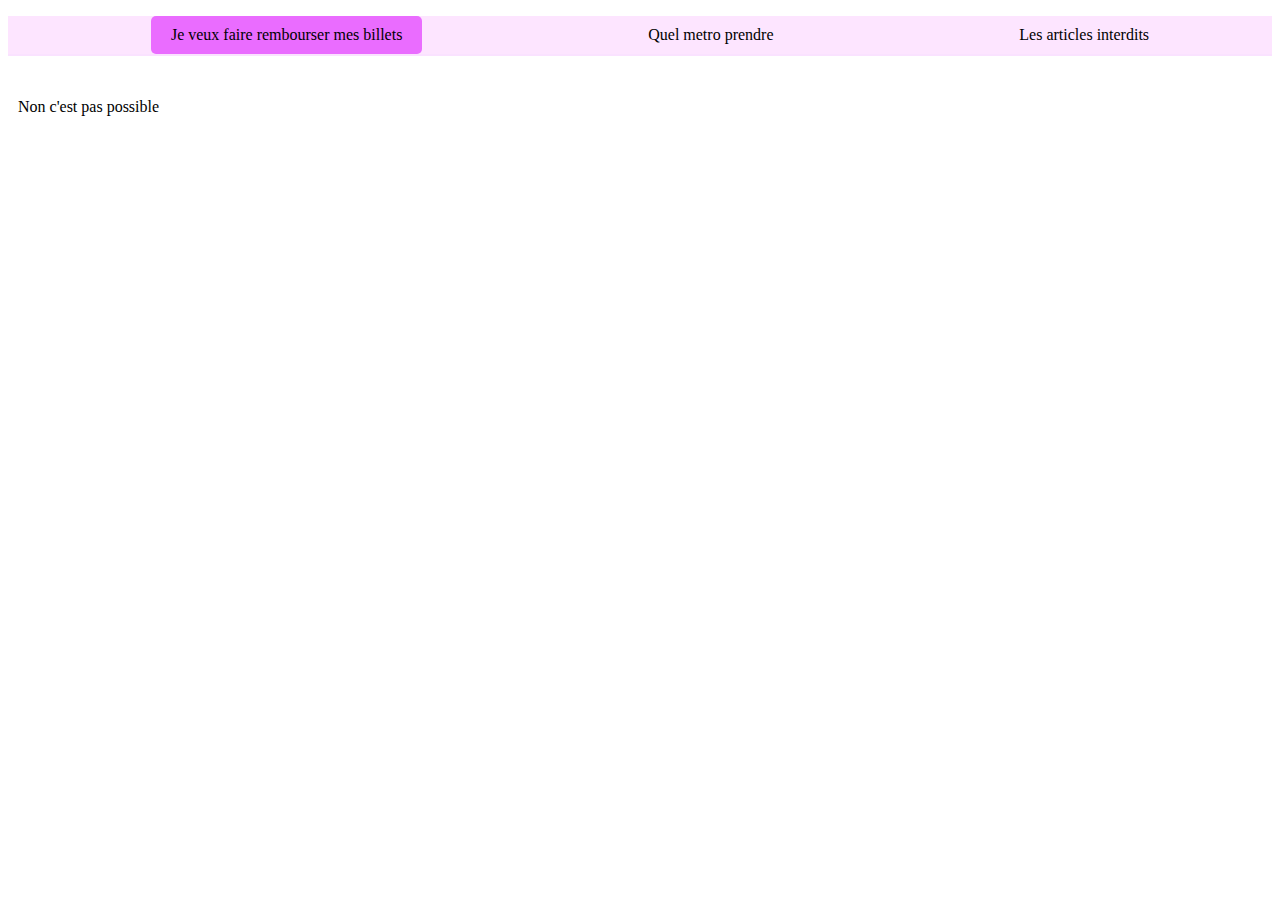
<file: tabs/index.html>
<!DOCTYPE html>
<html lang="en">
<head>
    <meta charset="UTF-8">
    <title>tabs</title>
    <link rel="stylesheet" href="style.css">
    <script src="index.js" defer></script>
</head>
<body>
    <div class="tabs">
        <ul class="tabs-nav">
            <li class="tab-contenue1 tab-active">Je veux faire rembourser mes billets</li>
            <li class="tab-contenue2">Quel metro prendre</li>
            <li class="tab-contenue3">Les articles interdits</li>
        </ul>
        <div class="content active">
            <p>Non c'est pas possible</p>
        </div>
        <div class="content">
            <p>La 14</p>
        </div>
        <div class="content">
            <p>Les armes, couteau et bouteille d'eau</p>
        </div>
    </div>
    

</body>
</html>
</file>
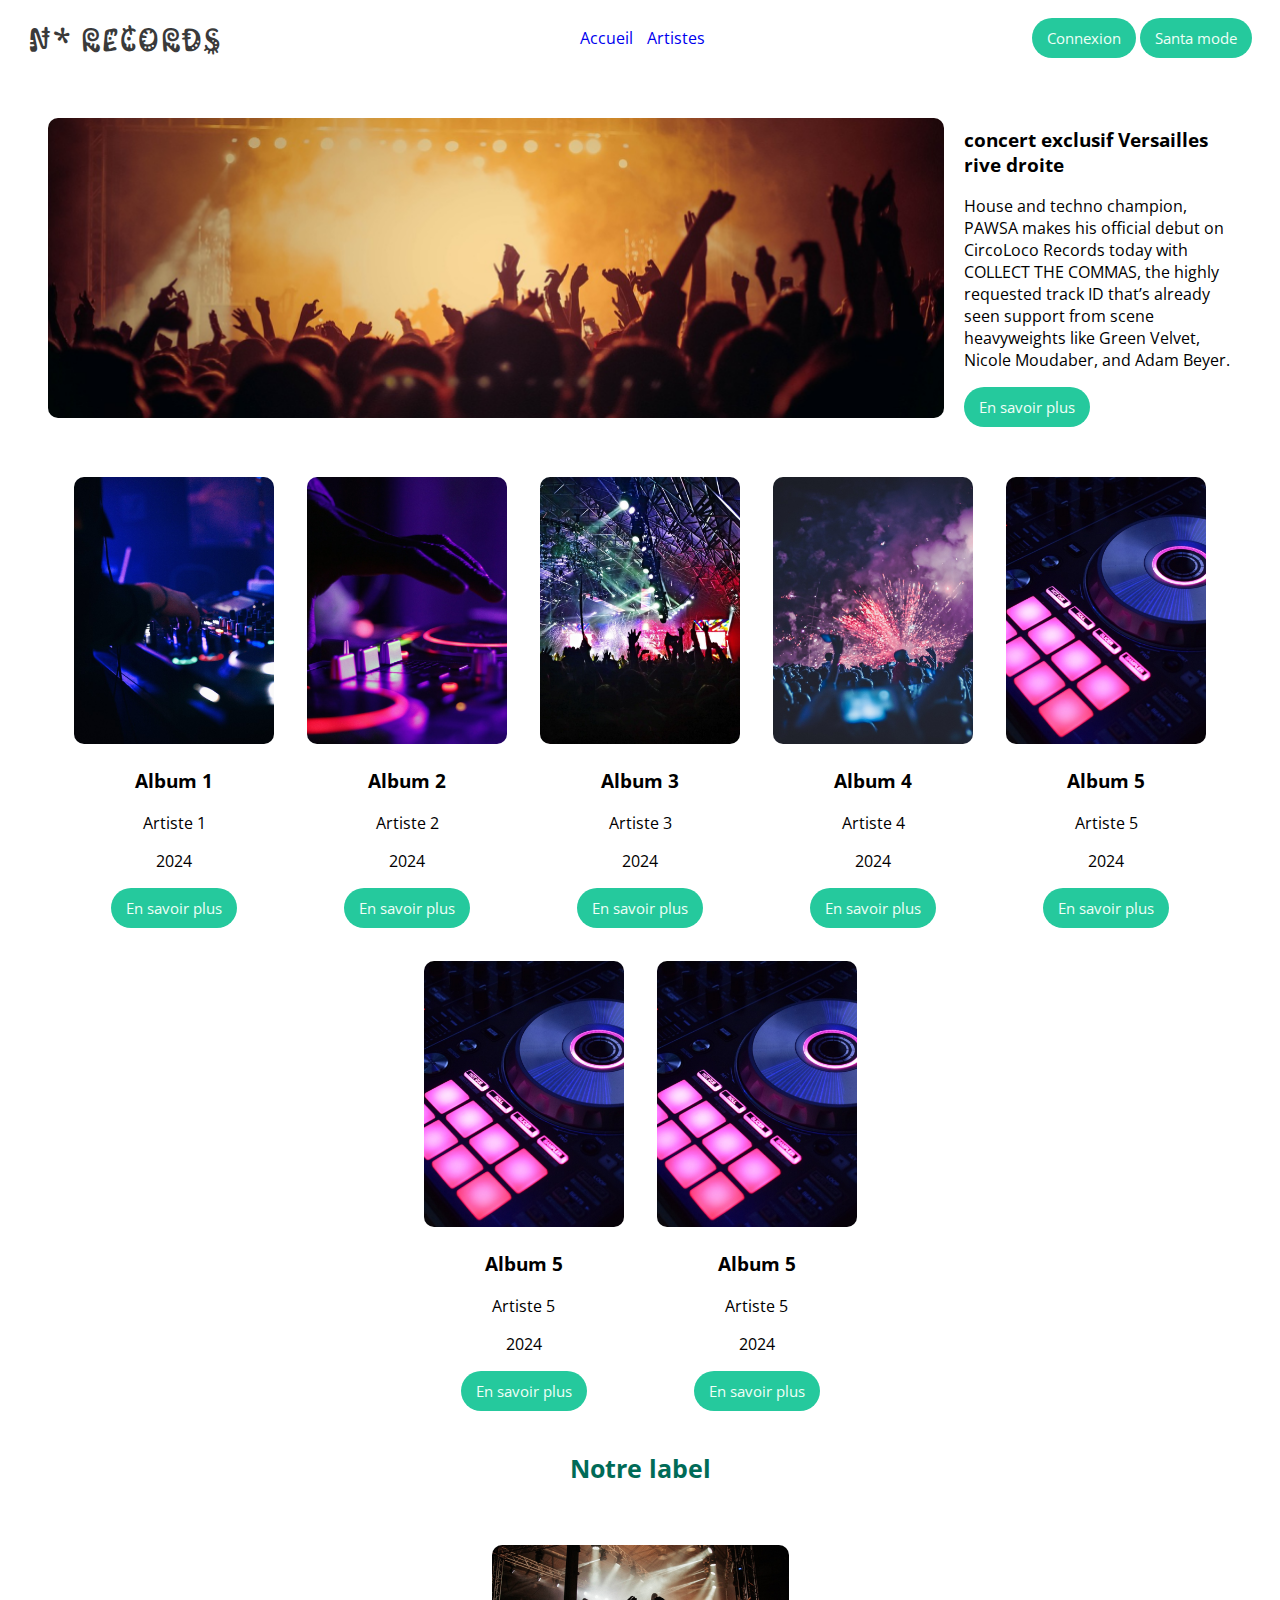
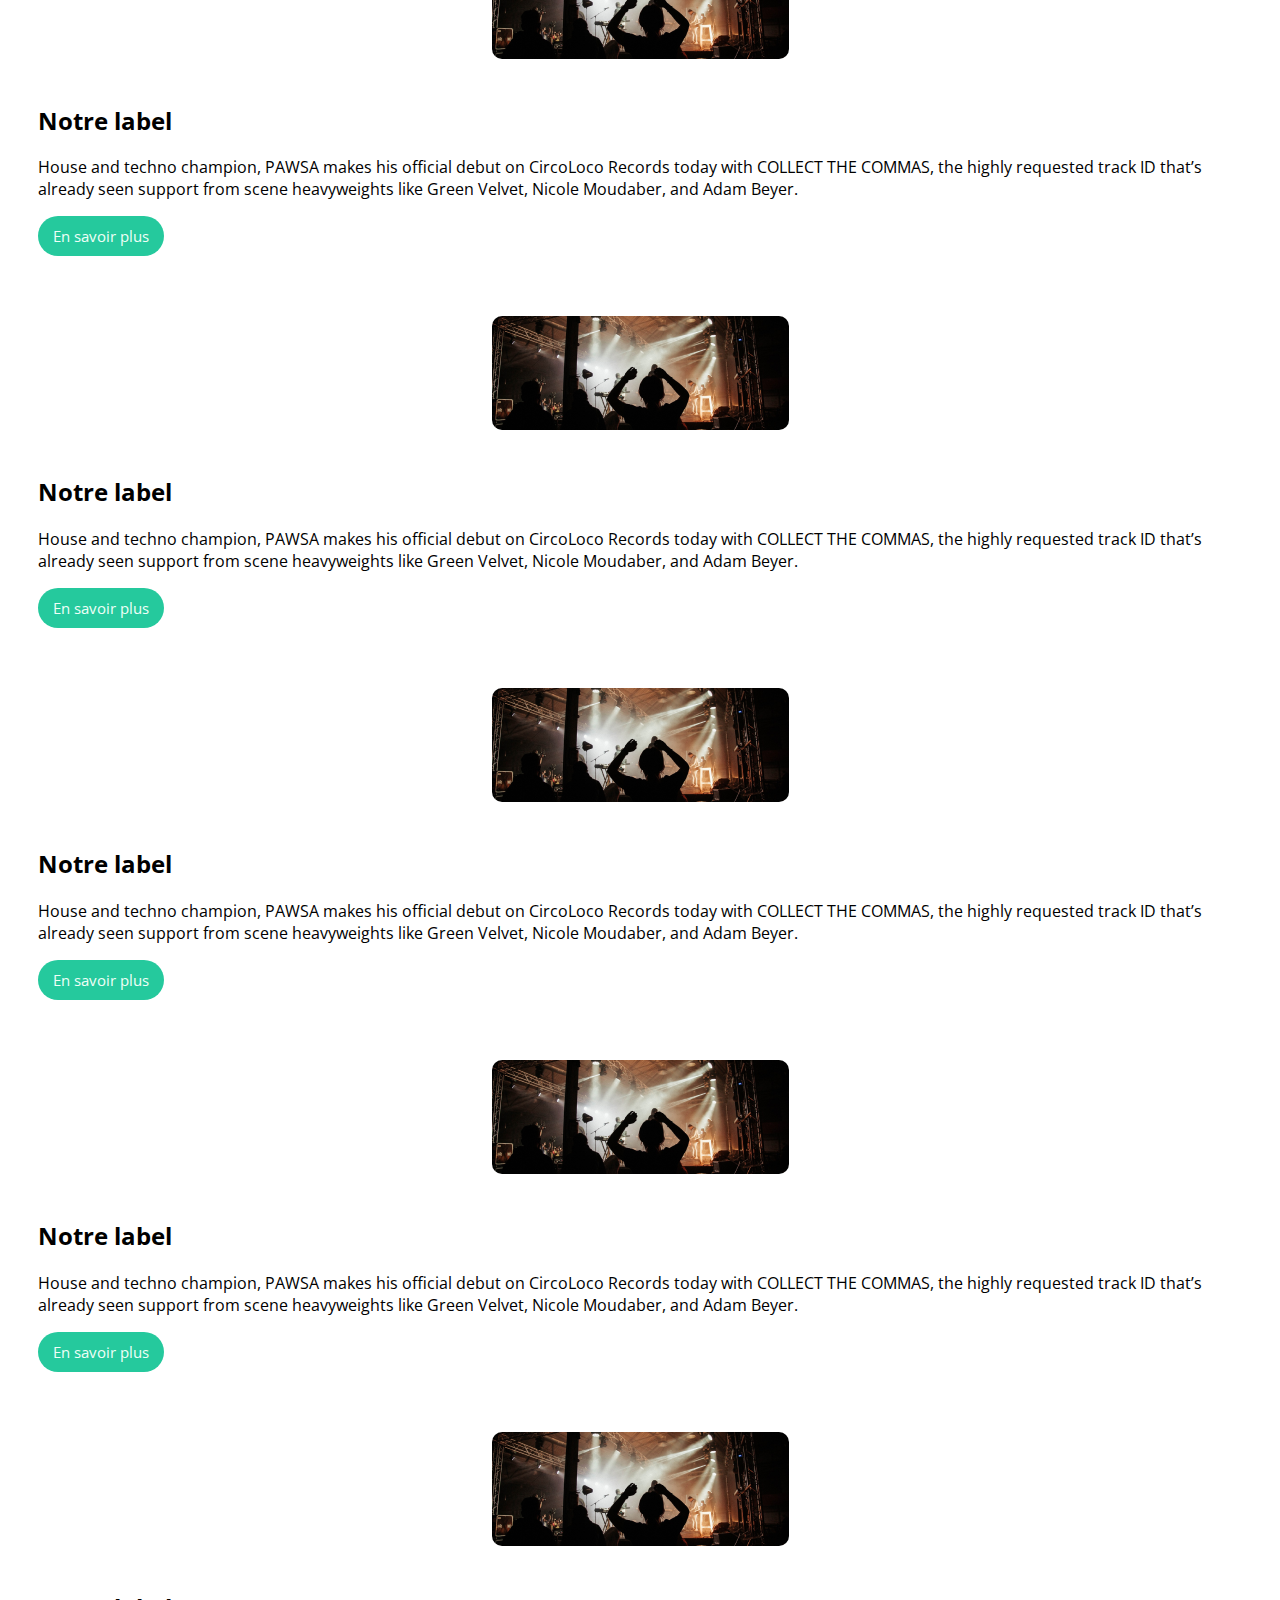
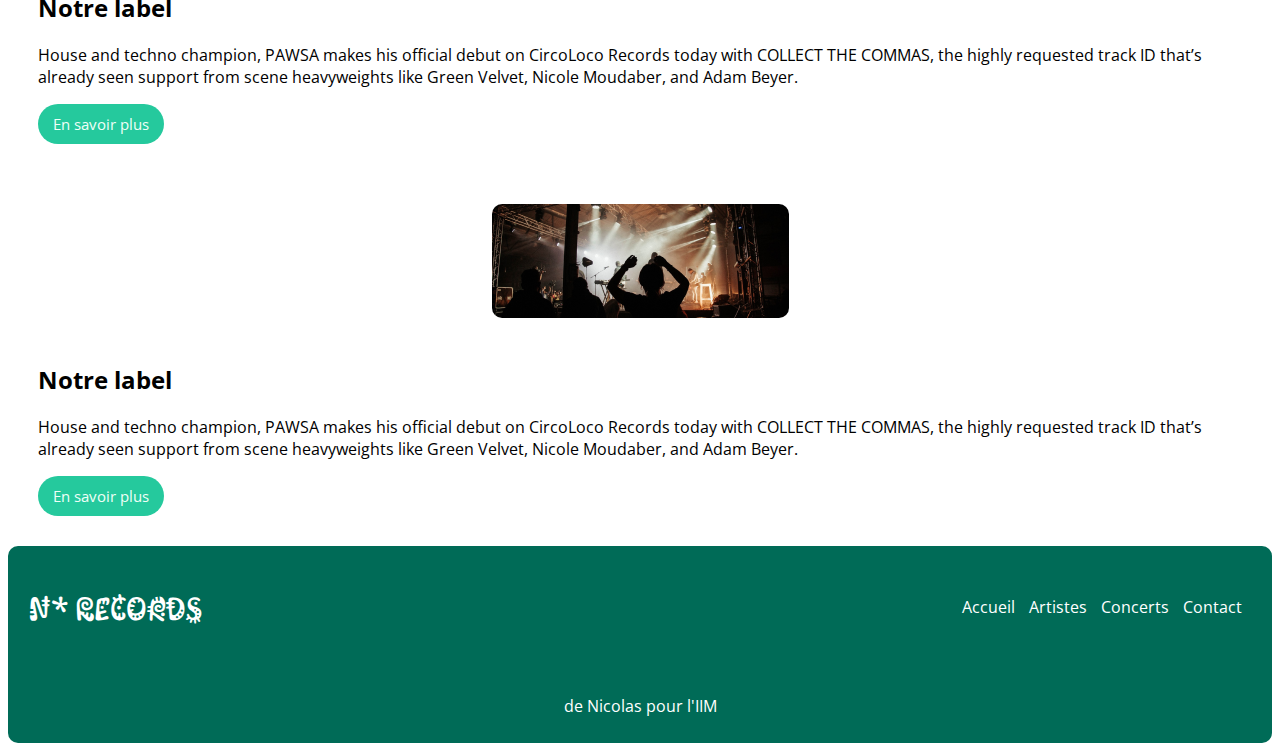
<file: dark mode/homepageV2.html>
<!DOCTYPE html>
<html lang="fr">
<head>
    <meta charset="UTF-8">
    <title>N* Records</title>
    <link href="css/homepage-v2.css" rel="stylesheet">
    <link rel="preconnect" href="https://fonts.googleapis.com">
    <link rel="preconnect" href="https://fonts.gstatic.com" crossorigin>
    <link href="https://fonts.googleapis.com/css2?family=Kablammo&display=swap" rel="stylesheet">
    <link href="https://fonts.googleapis.com/css2?family=Open+Sans:ital,wght@0,300..800;1,300..800&display=swap" rel="stylesheet">
    <meta name="viewport" content="width=device-width, initial-scale=1.0">
    <script src="JS/main.js" defer></script>
</head>
<body>

<div class="header-site">
    <header class="header-balise">
        <div class="header-menu">
            <div class="logo-head">
                <h1>N* Records</h1>
            </div>
            <div class="nav-menu">
                <nav>
                    <ul>
                        <li><a href="homepageV2.html">Accueil</a></li>
                        <li><a href="page-info.html">Artistes</a></li>

                    </ul>
                </nav>
            </div>
            <div class="login-button">
                <button>Connexion</button>
                <button id="button_santa"> Santa mode</button>

            </div>
        </div>
    </header>
</div>




<div class="banner-head">

    <section class="image-text-container">
        <img alt="Concert" class="img-banner" src="image/concert-copbanner.png">
        <div class="text-content">
            <h3 class="banner-head-title">concert exclusif Versailles rive droite</h3>
            <p class="banner-head-txt">House and techno champion, PAWSA makes his official debut on CircoLoco Records today with COLLECT THE COMMAS, the highly requested track ID that’s already seen support from scene heavyweights like Green Velvet, Nicole Moudaber, and Adam Beyer.</p>
            <button class="banner-head-btn">En savoir plus</button>
        </div>
    </section>
</div>




<div class="card">
    <div class="card-1">
        <div class="card-1-img">
            <img src="image/img1.png">
        </div>

        <div class="cart1-info">
            <h3>Album 1</h3>
            <p>Artiste 1</p>
            <p>2024</p>
            <button class="card-btn">En savoir plus</button>
        </div>
    </div>
    <div class="card-2">
        <div class="card-2-img">
            <img src="image/img2.png">
        </div>

        <div class="cart2-info">
            <h3>Album 2</h3>
            <p>Artiste 2</p>
            <p>2024</p>
            <button class="card-btn">En savoir plus</button>
        </div>
    </div>
    <div class="card-3">
        <div class="card-3-img">
            <img src="image/img3.png">
        </div>

        <div class="cart3-info">
            <h3>Album 3</h3>
            <p>Artiste 3</p>
            <p>2024</p>
            <button class="card-btn">En savoir plus</button>
        </div>
    </div>
    <div class="card-4">
        <div class="card-4-img">
            <img src="image/img4.png">
        </div>

        <div class="cart4-info">
            <h3>Album 4</h3>
            <p>Artiste 4</p>
            <p>2024</p>
            <button class="card-btn">En savoir plus</button>
        </div>
    </div>

    <div class="card-5">
        <div class="card-5-img">
            <img src="image/img5.png">
        </div>

        <div class="cart5-info">
            <h3>Album 5</h3>
            <p>Artiste 5</p>
            <p>2024</p>
            <button class="card-btn">En savoir plus</button>
        </div>
    </div>
    <div class="card-5">
        <div class="card-5-img">
            <img src="image/img5.png">
        </div>

        <div class="cart5-info">
            <h3>Album 5</h3>
            <p>Artiste 5</p>
            <p>2024</p>
            <button class="card-btn">En savoir plus</button>
        </div>
    </div>
    <div class="card-5">
        <div class="card-5-img">
            <img src="image/img5.png">
        </div>

        <div class="cart5-info">
            <h3>Album 5</h3>
            <p>Artiste 5</p>
            <p>2024</p>
            <button class="card-btn">En savoir plus</button>
        </div>
    </div>

</div>






<h2 class="info-1-titre-dessu">Notre label</h2>
<div class="info">
    <div class="info1-img">
        <img src="image/img-txt1.png"/>
    </div>
    <div class="info1-text">
        <h2>Notre label</h2>
        <p>House and techno champion, PAWSA makes his official debut on CircoLoco Records today with COLLECT THE COMMAS, the highly requested track ID that’s already seen support from scene heavyweights like Green Velvet, Nicole Moudaber, and Adam Beyer.</p>
        <button class="info1-btn">En savoir plus</button>
    </div>

</div>
<div class="info">
    <div class="info1-img">
        <img src="image/img-txt1.png"/>
    </div>
    <div class="info1-text">
        <h2>Notre label</h2>
        <p>House and techno champion, PAWSA makes his official debut on CircoLoco Records today with COLLECT THE COMMAS, the highly requested track ID that’s already seen support from scene heavyweights like Green Velvet, Nicole Moudaber, and Adam Beyer.</p>
        <button class="info1-btn">En savoir plus</button>
    </div>

</div>
<div class="info">
    <div class="info1-img">
        <img src="image/img-txt1.png"/>
    </div>
    <div class="info1-text">
        <h2>Notre label</h2>
        <p>House and techno champion, PAWSA makes his official debut on CircoLoco Records today with COLLECT THE COMMAS, the highly requested track ID that’s already seen support from scene heavyweights like Green Velvet, Nicole Moudaber, and Adam Beyer.</p>
        <button class="info1-btn">En savoir plus</button>
    </div>

</div>
<div class="info">
    <div class="info1-img">
        <img src="image/img-txt1.png"/>
    </div>
    <div class="info1-text">
        <h2>Notre label</h2>
        <p>House and techno champion, PAWSA makes his official debut on CircoLoco Records today with COLLECT THE COMMAS, the highly requested track ID that’s already seen support from scene heavyweights like Green Velvet, Nicole Moudaber, and Adam Beyer.</p>
        <button class="info1-btn">En savoir plus</button>
    </div>

</div>
<div class="info">
    <div class="info1-img">
        <img src="image/img-txt1.png"/>
    </div>
    <div class="info1-text">
        <h2>Notre label</h2>
        <p>House and techno champion, PAWSA makes his official debut on CircoLoco Records today with COLLECT THE COMMAS, the highly requested track ID that’s already seen support from scene heavyweights like Green Velvet, Nicole Moudaber, and Adam Beyer.</p>
        <button class="info1-btn">En savoir plus</button>
    </div>

</div>
<div class="info">
    <div class="info1-img">
        <img src="image/img-txt1.png"/>
    </div>
    <div class="info1-text">
        <h2>Notre label</h2>
        <p>House and techno champion, PAWSA makes his official debut on CircoLoco Records today with COLLECT THE COMMAS, the highly requested track ID that’s already seen support from scene heavyweights like Green Velvet, Nicole Moudaber, and Adam Beyer.</p>
        <button class="info1-btn">En savoir plus</button>
    </div>

</div>







<footer class="pied-de-page">
    <div class="footer-container">
        <div class="footer-logo">
            <h1>N* Records</h1>
        </div>
        <div class="footer-nav">
            <nav>
                <ul>
                    <li><a href="homepageV2.html">Accueil</a></li>
                    <li><a href="homepageV2.html">Artistes</a></li>
                    <li><a href="homepageV2.html">Concerts</a></li>
                    <li><a href="homepageV2.html">Contact</a></li>
                </ul>
            </nav>
        </div>

    </div>
    <div class="mention-legal">
        <p>de Nicolas pour l'IIM</p>
    </div>





</footer>


</body>
</html>
</file>
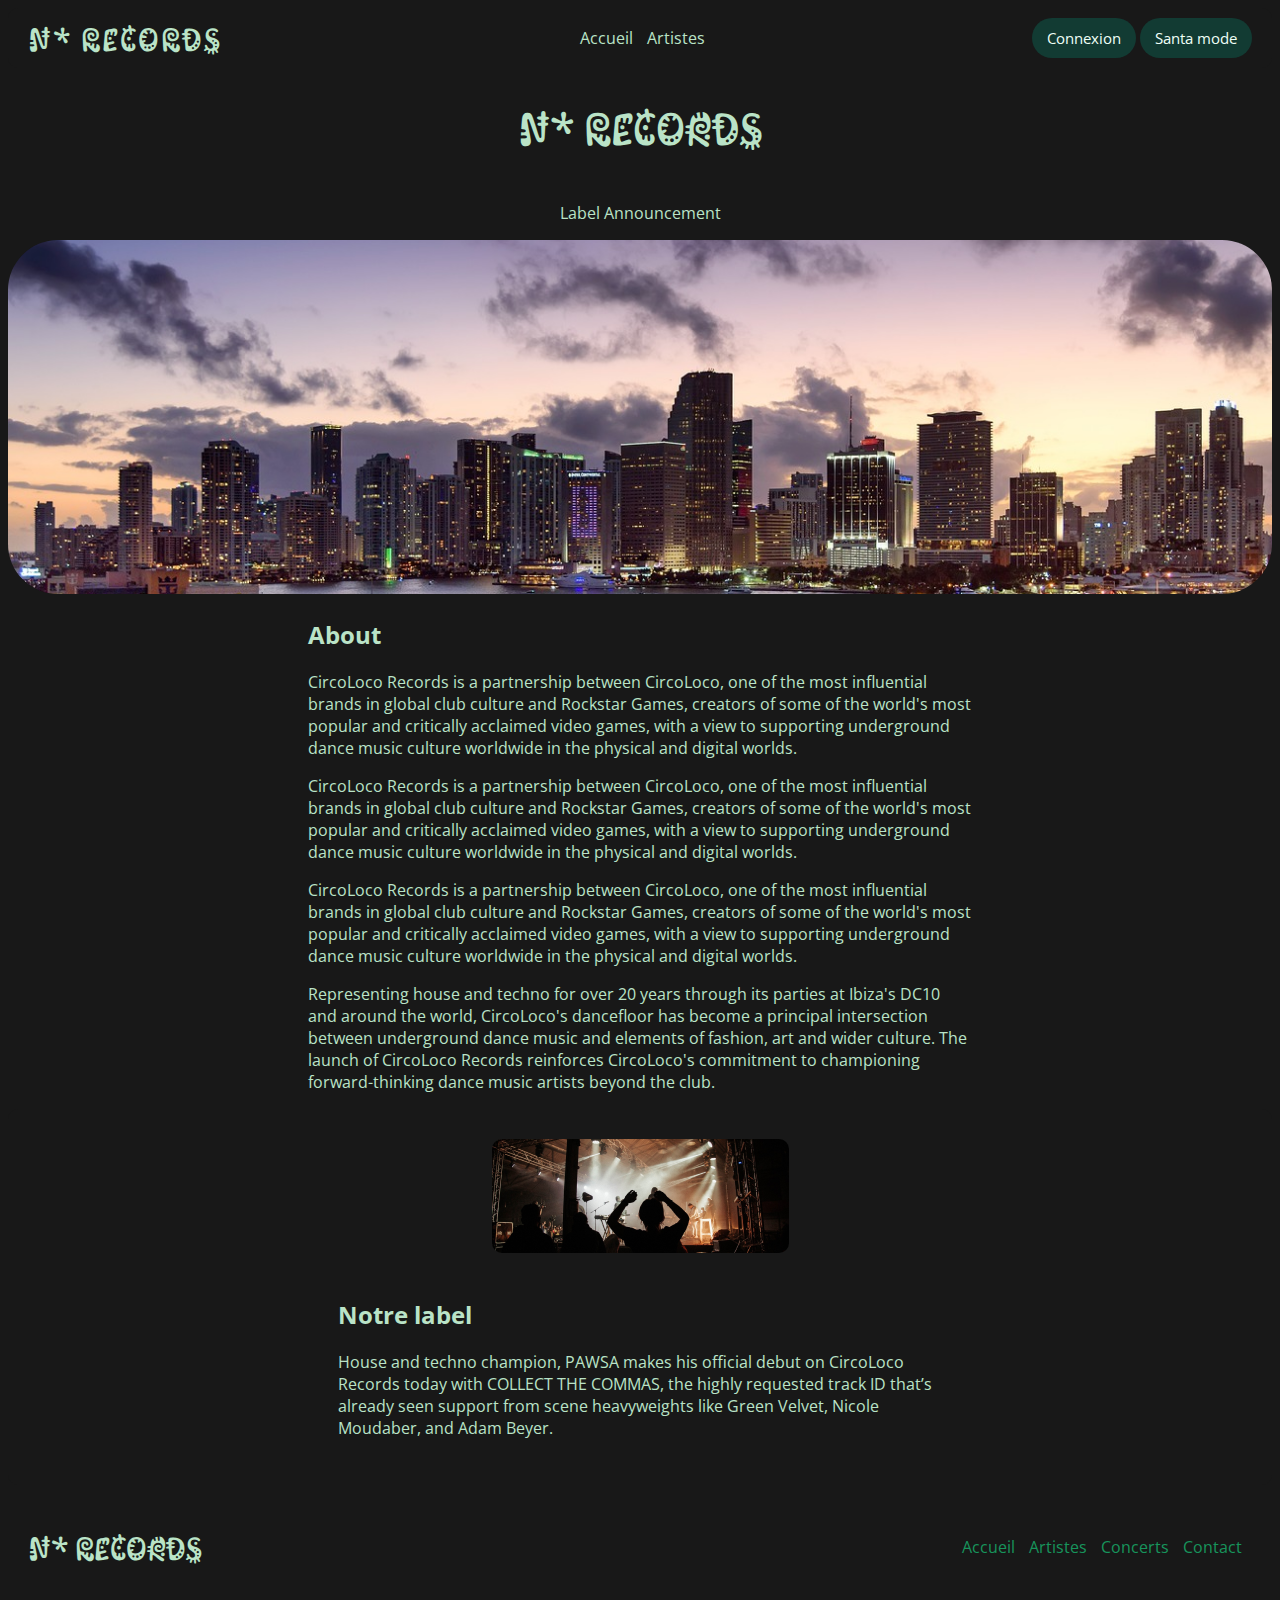
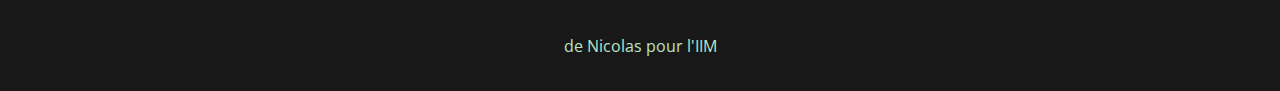
<file: dark mode/page-info.html>
<!DOCTYPE html>
<html lang="fr">
<head>
    <meta charset="UTF-8">
    <title>N* Records: Label Announcement</title>
    <link href="css/infopage.css" rel="stylesheet">
    <link href="https://fonts.googleapis.com" rel="preconnect">
    <link crossorigin href="https://fonts.gstatic.com" rel="preconnect">
    <link href="https://fonts.googleapis.com/css2?family=Kablammo&display=swap" rel="stylesheet">
    <link href="https://fonts.googleapis.com/css2?family=Open+Sans:ital,wght@0,300..800;1,300..800&display=swap" rel="stylesheet">
    <meta content="width=device-width, initial-scale=1.0" name="viewport">
    <script src="JS/page2.js" defer></script>
</head>
<body>

<div class="header-site">
    <header class="header-balise">
        <div class="header-menu">
            <div class="logo-head">
                <h1>N* Records</h1>
            </div>
            <div class="nav-menu">
                <nav>
                    <ul>
                        <li><a href="homepageV2.html">Accueil</a></li>
                        <li><a href="page-info.html">Artistes</a></li>

                    </ul>
                </nav>
            </div>
            <div class="login-button">
                <button>Connexion</button>
                <button id="button_santa"> Santa mode</button>

            </div>
        </div>
    </header>
</div>


<div class="titre-banner">
    <h1 class="titre-info-banner">N* Records</h1>
    <p>Label Announcement</p>
    <div class="image-banner">
        <img class="image-banner-fichier" src="image/banner-img-crop.png">
    </div>
</div>


<div class="description">

    <div class="description-text">
        <h2>About</h2>
        <p>CircoLoco Records is a partnership between CircoLoco, one of the most influential brands in global club
            culture and Rockstar Games, creators of some of the world's most popular and critically acclaimed video
            games, with a view to supporting underground dance music culture worldwide in the physical and digital
            worlds. </p>
        <p>CircoLoco Records is a partnership between CircoLoco, one of the most influential brands in global club
            culture and Rockstar Games, creators of some of the world's most popular and critically acclaimed video
            games, with a view to supporting underground dance music culture worldwide in the physical and digital
            worlds. </p>
        <p>CircoLoco Records is a partnership between CircoLoco, one of the most influential brands in global club
            culture and Rockstar Games, creators of some of the world's most popular and critically acclaimed video
            games, with a view to supporting underground dance music culture worldwide in the physical and digital
            worlds. </p>

        <p>Representing house and techno for over 20 years through its parties at Ibiza's DC10 and around the world,
            CircoLoco's dancefloor has become a principal intersection between underground dance music and elements of
            fashion, art and wider culture. The launch of CircoLoco Records reinforces CircoLoco's commitment to
            championing forward-thinking dance music artists beyond the club.</p>
    </div>
</div>


<div class="info">
    <div class="info1-img">
        <img src="image/img-txt1.png"/>
    </div>
    <div class="info1-text">
        <h2>Notre label</h2>
        <p>House and techno champion, PAWSA makes his official debut on CircoLoco Records today with COLLECT THE COMMAS, the highly requested track ID that’s already seen support from scene heavyweights like Green Velvet, Nicole Moudaber, and Adam Beyer.</p>
    </div>
</div>


<footer class="pied-de-page">
    <div class="footer-container">
        <div class="footer-logo">
            <h1>N* Records</h1>
        </div>
        <div class="footer-nav">
            <nav>
                <ul>
                    <li><a href="homepageV2.html">Accueil</a></li>
                    <li><a href="homepageV2.html">Artistes</a></li>
                    <li><a href="homepageV2.html">Concerts</a></li>
                    <li><a href="homepageV2.html">Contact</a></li>
                </ul>
            </nav>
        </div>

    </div>
    <div class="mention-legal">
        <p>de Nicolas pour l'IIM</p>
    </div>


</footer>


</body>
</html>
</file>
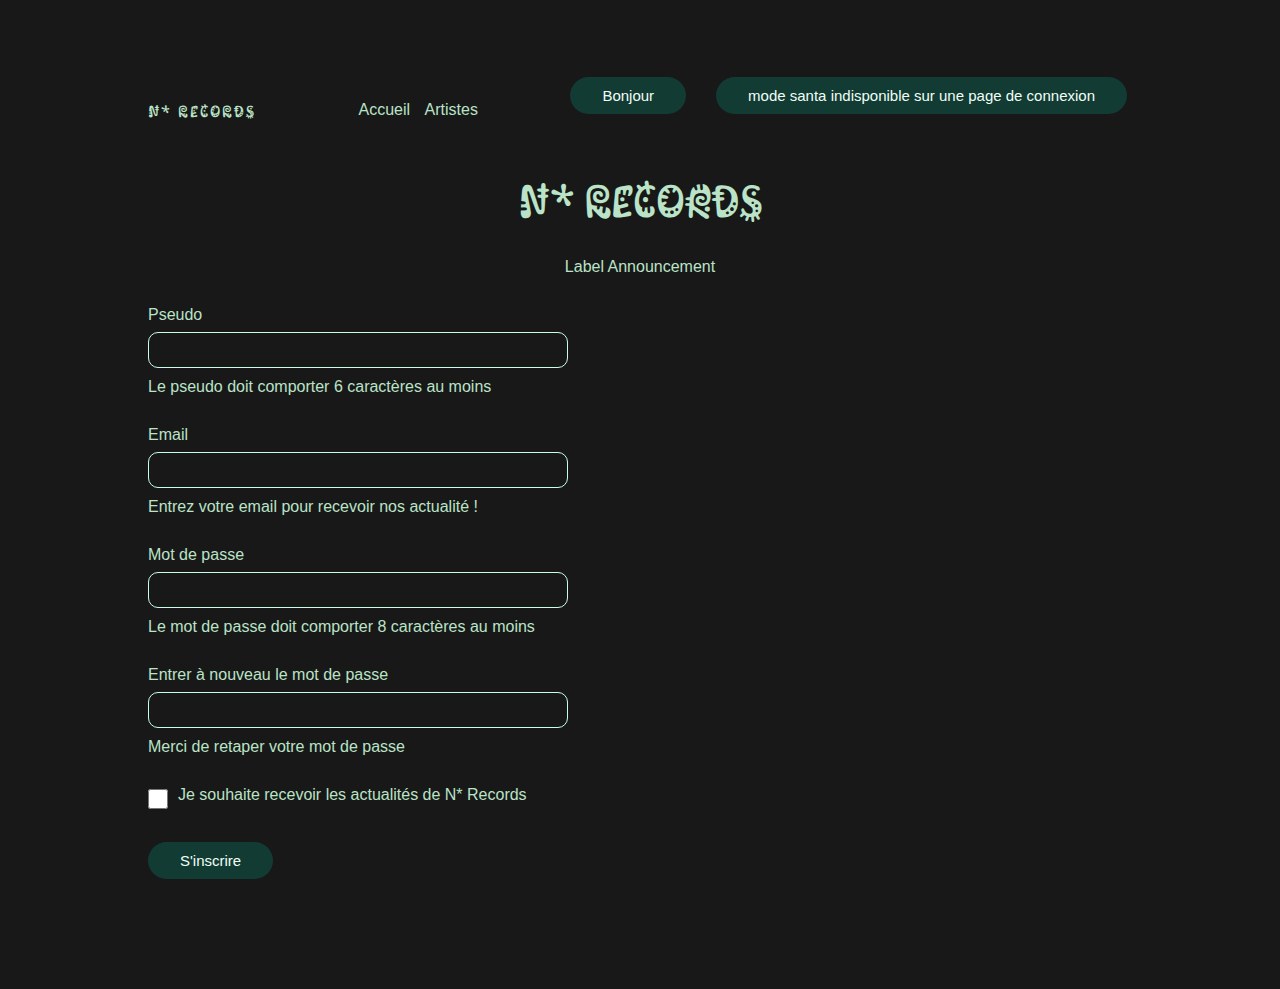
<file: form/indextest2.html>
<!DOCTYPE html>
<html lang="fr">
<head>
    <meta charset="UTF-8">
    <title>N* Records: Label Announcement</title>
    <link href="styletest2.css" rel="stylesheet">
    <link href="https://fonts.googleapis.com" rel="preconnect">
    <link crossorigin href="https://fonts.gstatic.com" rel="preconnect">
    <link href="https://fonts.googleapis.com/css2?family=Kablammo&display=swap" rel="stylesheet">
    <link href="https://fonts.googleapis.com/css2?family=Open+Sans:ital,wght@0,300..800;1,300..800&display=swap"
          rel="stylesheet">
    <meta content="width=device-width, initial-scale=1.0" name="viewport">
    <script src="maintest2.js" defer></script>
</head>
<body>

<div class="header-site">
    <header class="header-balise">
        <div class="header-menu">
            <div class="logo-head">
                <h1>N* Records</h1>
            </div>
            <div class="nav-menu">
                <nav>
                    <ul>
                        <li><a href="homepageV2.html">Accueil</a></li>
                        <li><a href="page-info.html">Artistes</a></li>

                    </ul>
                </nav>
            </div>

            <div class="bouton-section">
                <div class="login-buton">
                    <button id="bonjour-pseudo">Bonjour </button>
                </div>
                <div class="dark-mode-bouton">
                    <button>mode santa indisponible sur une page de connexion</button>
                </div>

            </div>
        </div>
    </header>
</div>

<div class="titre-banner">
    <h1 class="titre-info-banner">N* Records</h1>
    <p>Label Announcement</p>
</div>




<div class="forms">
    <div class="forms-section">
        <form action="" method="POST" enctype="multipart/form-data">
            <div>
                <label for="pseudo">Pseudo</label>
                <input type="text" name="pseudo" id="pseudo">
                <p class="warn" id="pseudo-avert"> Le pseudo doit comporter 6 caractères au moins</p>
            </div>

            <div>
                <label for="email">Email</label>
                <input type="email" name="email" id="email">
                <p class="warn" id="email-avert">Entrez votre email pour recevoir nos actualité !</p>
            </div>

            <div>
                <label for="password">Mot de passe</label>
                <input type="password" name="password" id="password">
                <p class="warn" id="motdepasstest">Le mot de passe doit comporter 8 caractères au moins</p>
            </div>

            <div>
                <label for="password2">Entrer à nouveau le mot de passe</label>
                <input type="password" name="password2" id="password2">
                <p class="warn" id="motdepasstest2">Merci de retaper votre mot de passe</p>
            </div>

            <div class="newsletter">
                <input type="checkbox" name="test" id="checkbox" value="test">
                <label for="checkbox">Je souhaite recevoir les actualités de N* Records</label>
            </div>

            <button type="submit">S'inscrire</button>
        </form>
    </div>

</div>


</body>
</html>
</file>
<file: tabs/style.css>
.tabs-nav {
    list-style: none;
    display: flex;
    justify-content: space-around;
    background-color: #fde5ff;
    border-bottom: 2px solid #fae2ff;
}

.tabs-nav li {
    padding: 10px 20px;
    cursor: pointer;

}

.tabs-nav .tab-active {
    background-color: #ea6cff;
    border-radius: 5px;
}

.content {
    display: none;
    padding: 10px;
}

.content.active {
    display: block;
}
</file>
<file: dark mode/css/homepage-v2.css>
.header-menu {
    display: flex;
    justify-content: space-between;
    align-items: center;
    padding: 0 20px;
    height: 60px;


}
li {
    display: inline-flex;
    margin-right: 10px;

}

.logo-head{
    font-family: Kablammo;
    color: #3a3a3a;

    letter-spacing: 2px;
}

@media (max-width: 629px) {
    .login-button {
        display: none;
    }

}


@media (max-width: 370px) {
    .logo-head {
    display: none;
    }
}



*{
    font-family: "Open Sans", sans-serif;
}

a {
    text-decoration: none;
}

/* debut de la banner*/

.banner-head {
    display: inline;
    padding: 20px;
    margin: 20px;
    border-radius: 10px;

}

.info-1-titre-dessu{
    display: flex;
    justify-content: center
}
.img-banner {
    width: 100%;
    height: 100%;
    border-radius: 10px;
}
.text-content {
    margin-left: 20px;
    width: 600px;
}
.banner-head {
    display: block;
}

.image-text-container {
    display: flex;
    align-items: center;
}

.img-banner {
    width: fit-content;
    height: 300px;
    border-radius: 10px;
}

@media (max-width: 706px) {
    .img-banner {
        display: none;
    }
}


/* debut des cartes*/

.card{
    display: flex;
    flex-wrap: wrap;
    gap: 13px;
    flex-grow: 1;
    justify-content: center;

}

.card-1, .card-2, .card-3, .card-4, .card-5 {
    border-radius: 10px;
    text-align: center;
    padding: 10px;
    width: 200px;
}
img{
    object-fit: cover;
    width: 100%;
    height: 100%;
    border-radius: 10px;
}



/*footer*/
.pied-de-page {
    background-color: #006b57;
    color: white;
    text-align: center;
    border-radius: 10px;
}

.footer-container {
    display: flex;
    justify-content: space-between;
    align-items: center;
    flex-wrap: wrap;

    padding: 20px;
}




.footer-nav {
    gap: 15px;
}

.footer-nav a {
    color: white;
    text-decoration: none;
    font-family: 'Open Sans', sans-serif;
}








/* section info banner*/
.info {
    display: flex;
    justify-content: center;
    align-items: center;
    flex-wrap: wrap;
    gap: 20px;
    padding: 30px;
    border-radius: 10px;
}

.info-1-titre-dessu {
    font-size: 25px;
    font-weight: bold;
    color: #006b57;
    margin: 30px;
}

/*mise en forme des boutton de tt la page*/
button {
    padding-bottom: 10px;
    padding-left: 15px;
    padding-right:15px ;
    padding-top:10px ;
    border: none;
    color: #effff7;
    border-radius: 500px;
    font-size: 15px;
    background-color: #25c99d;
}


h1 {
    font-family: 'Kablammo', sans-serif;
}

.mention-legal{
    padding: 10px;
}
.button-santa-mod {
    padding-bottom: 10px;
    padding-left: 15px;
    padding-right:15px ;
    padding-top:10px ;
    border: none;
    color: #FFF4F4FF;
    border-radius: 500px;
    font-size: 15px;
    background-color: #c92525;
}

.test{
    background-color: #210006;

}

.p-santa-mod{
    color: #FFF4F4FF;
}

.h-santa-mod{
    color: #ffd1d1;
}

.pied-de-page-santa-mod {
    background-color: #6b0014;
    color: white;
    text-align: center;
    border-radius: 10px;
}
</file>
<file: dark mode/css/infopage.css>
.header-menu {
    display: flex;
    justify-content: space-between;
    align-items: center;
    padding: 0 20px;
    height: 60px;
    border-radius: 10px;


}

li {
    display: inline-flex;
    margin-right: 10px;

}

.logo-head {
    font-family: Kablammo;
    color: #3a3a3a;

    letter-spacing: 2px;
}

@media (max-width: 629px) {
    .login-button {
        display: none;
    }

}


@media (max-width: 370px) {
    .logo-head {
        display: none;
    }
}


* {
    font-family: "Open Sans", sans-serif;
    background: #181818;
    color: #bae3c7;
}

a {
    text-decoration: none;
}


/*footer*/
.pied-de-page {

    color: #17945c;
    text-align: center;
    border-radius: 10px;
}

.footer-container {
    display: flex;
    justify-content: space-between;
    align-items: center;
    flex-wrap: wrap;
    padding: 20px;
}

.footer-nav {
    gap: 15px;
}

.footer-nav a {
    color: #17945c;
    text-decoration: none;
    font-family: 'Open Sans', sans-serif;
}

.footer-nav a:hover {
    color: #064b30;
}


/*mise en forme des boutton de tt la page*/
button {
    padding-bottom: 10px;
    padding-left: 15px;
    padding-right: 15px;
    padding-top: 10px;
    border: none;
    color: #effff7;
    border-radius: 500px;
    font-size: 15px;
    background-color: #123b33;
}

.bouton-section {
    display: flex;
    align-items: center;
    gap: 10px;
}

.dark-mode-bouton {
    display: flex;
    align-items: center;
    gap: 5px;
}

.dark-mode-bouton button {
    margin-right: 5px;
}

.fa-solid{
    color: #bae3c7;
}


/*mise en forme du titre banner*/
.titre-banner {
    display: flex;
    align-items: center;
    flex-direction: column;
}

.titre-info-banner {
    font-size: 45px;
    font-weight: bold;
    margin: 30px;
}

img {
    object-fit: cover;
    width: 100%;
    height: 100%;
    border-radius: 10px;
}

p, h2 {
    margin-left: 500px;
    margin-right: 500px;
}


@media (max-width: 1500px) {
    p, h2 {
        margin-left: 300px;
        margin-right: 300px;
    }
}

@media (max-width: 1100px) {
    p, h2 {
        margin-left: 200px;
        margin-right: 200px;
    }
}

@media (max-width: 850px) {
    p, h2 {
        margin-left: 50px;
        margin-right: 50px;
    }
}


.image-banner-fichier {
    border-radius: 50px;
    height: 40%;
}

.description {
    display: flex;

    justify-content: center;
}

.info {
    display: flex;
    justify-content: center;

    align-items: center;
    flex-wrap: wrap;
    gap: 20px;
    padding: 30px;
    border-radius: 10px;
}

h1 {
    font-family: 'Kablammo', sans-serif;
}





.mention-legal{
    padding: 10px;
}






/* css edit */

.button-santa-mod {
    padding-bottom: 10px;
    padding-left: 15px;
    padding-right:15px ;
    padding-top:10px ;
    border: none;
    color: #FFF4F4FF;
    border-radius: 500px;
    font-size: 15px;
    background-color: #c92525;
}

.test{
    background-color: #210006;


}

.p-santa-mod{
    color: #FFF4F4FF;

}

.h-santa-mod{
    color: #ffd1d1;
}

.pied-de-page-santa-mod {
    background-color: #6b0014;
    color: white;
    text-align: center;
    border-radius: 10px;
}
</file>
<file: form/styletest2.css>
/* header */



.header-menu {
    display: flex;
    justify-content: space-between;
    align-items: center;
    padding: 0 20px;
    height: 60px;
    border-radius: 10px;


}

li {
    display: inline-flex;
    margin-right: 10px;

}

.logo-head {
    font-family: Kablammo;
    color: #3a3a3a;

    letter-spacing: 2px;
}

@media (max-width: 629px) {
    .login-button {
        display: none;
    }

}


@media (max-width: 370px) {
    .logo-head {
        display: none;
    }
}


* {
    font-family: "Open Sans", sans-serif;
    background: #181818;
    color: #bae3c7;
}

a {
    text-decoration: none;
}


/*footer*/
.pied-de-page {

    color: #17945c;
    text-align: center;
    border-radius: 10px;
}

.footer-container {
    display: flex;
    justify-content: space-between;
    align-items: center;
    flex-wrap: wrap;
    padding: 20px;
}

.footer-nav {
    gap: 15px;
}

.footer-nav a {
    color: #17945c;
    text-decoration: none;
    font-family: "Open Sans", sans-serif;
}

.footer-nav a:hover {
    color: #064b30;
}


/*mise en forme des boutton de tt la page*/
button {
    padding-bottom: 10px;
    padding-left: 15px;
    padding-right: 15px;
    padding-top: 10px;
    border: none;
    color: #effff7;
    border-radius: 500px;
    font-size: 15px;
    background-color: #123b33;
}

.bouton-section {
    display: flex;
    align-items: center;
    gap: 10px;
}

.dark-mode-bouton {
    display: flex;
    align-items: center;
    gap: 5px;
}

.dark-mode-bouton button {
    margin-right: 5px;
}

.fa-solid{
    color: #bae3c7;
}


/*mise en forme du titre banner*/
.titre-banner {
    display: flex;
    align-items: center;
    flex-direction: column;
}

.titre-info-banner {
    font-size: 45px;
    font-weight: bold;
    margin: 30px;
}



.image-banner-fichier {
    border-radius: 50px;
    height: 40%;
}

.description {
    display: flex;

    justify-content: center;
}

.info {
    display: flex;
    justify-content: center;

    align-items: center;
    flex-wrap: wrap;
    gap: 20px;
    padding: 30px;
    border-radius: 10px;
}

h1 {
    font-family: "Kablammo", sans-serif;
}





.mention-legal{
    padding: 10px;
}






















/* end header */









* {
    font-size: 16px;
    font-family: sans-serif;
    margin: 0;
}

body {
    width: 80%;
    margin: 80px auto;
}



form > div {
    margin: 30px 20px;
}

label {
    display: block;
    margin-bottom: 8px;
}

input {
    height: 20px;
    width: 40%;
}

button {
    margin-left: 20px;
    margin-bottom: 30px;
    padding: 10px 32px;
    cursor: pointer;
}

.message-error {
    color: #e3baba;
    background-color: rgba(117, 0, 0, 0.22);
    border-radius: 5px;
}

.message-success {
    color: #bae3c7;
    background-color: rgba(16, 117, 0, 0.22);
    border-radius: 5px;

}

.newsletter {
    display: flex;
    align-items: center;
    gap: 10px;
    margin-top: 20px;
}

.newsletter input[type="checkbox"] {
    width: 20px;
    height: 20px;
}

.newsletter label {
    font-size: 16px;
    color: #bae3c7;
}




#pseudo {
    border-radius: 10px;
    border : 1px solid #c8ffe4;
    padding: 7px 12px;

}

#email {
    border-radius: 10px;
    border : 1px solid #c8ffe4;
    padding: 7px 12px;

}

#password {
    border-radius: 10px;
    border : 1px solid #c8ffe4;
    padding: 7px 12px;

}

#password2 {
    border-radius: 10px;
    border : 1px solid #c8ffe4;
    padding: 7px 12px;

}


.warn{
    margin-top: 10px;
}

.warning {
    color: #ffc2c2;
    font-size: 15px;
    padding: 5px;
    background-color: #2c2c2c;
    height: 20px;
    width: 41%;
    margin-top: 14px;
    border-radius: 10px;
}
</file>
